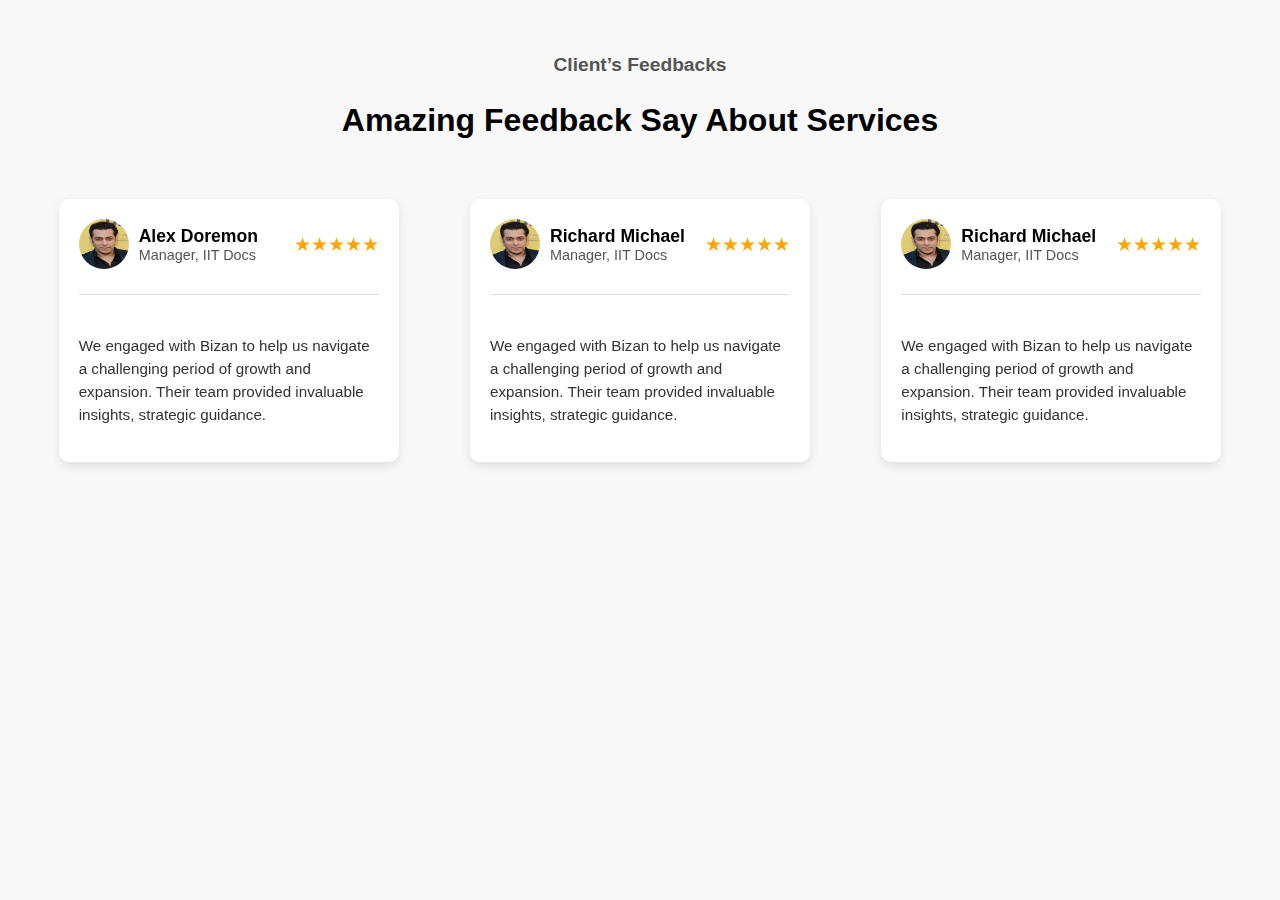
<file: review.html>
<!DOCTYPE html>
<html lang="en">

<head>
    <meta charset="UTF-8">
    <meta name="viewport" content="width=device-width, initial-scale=1.0">
    <title>Testimonial Slider</title>
    <link rel="stylesheet" href="https://cdn.jsdelivr.net/npm/swiper@10/swiper-bundle.min.css" />
    <script src="https://cdn.jsdelivr.net/npm/swiper@10/swiper-bundle.min.js"></script>
    <style>
        body {
            font-family: Arial, sans-serif;
            background: #f8f8f8;
            text-align: center;
            padding: 20px;
        }

        .swiper {
            width: 100%;
            padding: 40px 0;
        }

        .testimonial-card {
            background: #fff;
            border-radius: 10px;
            padding: 20px;
            text-align: left;
            box-shadow: 0 4px 10px rgba(0, 0, 0, 0.1);
            display: flex;
            flex-direction: column;
            gap: 15px;
            max-width: 300px;
            /* Adjust as needed */
            margin: 0 auto;
            /* Center the card */
        }

        .profile-section {
            display: flex;
            align-items: center;
            gap: 10px;
        }

        .profile-img {
            width: 50px;
            height: 50px;
            border-radius: 50%;
        }

        .profile-info {
            display: flex;
            flex-direction: column;
            flex-grow: 1;
        }

        .profile-info strong {
            font-size: 1.1em;
        }

        .profile-info p {
            margin: 0;
            font-size: 0.9em;
            color: #555;
        }

        .rating-section {
            display: flex;
            align-items: center;
            gap: 5px;
        }

        .stars {
            color: #FFA500;
            font-size: 1.2em;
        }

        .separator {
            border-top: 1px solid #ddd;
            margin: 10px 0;
        }

        .review {
            font-size: 0.95em;
            color: #333;
            line-height: 1.5;
        }

        h4 {
            color: #555;
            font-size: 1.2em;
            margin-bottom: 10px;
        }

        h2 {
            font-size: 2em;
            margin-bottom: 20px;
        }

        /* Ensure no extra space on the sides */
        .swiper-container {
            overflow: hidden;
        }

        .swiper-wrapper {
            padding-left: 0;
            /* Remove extra space on the left */
        }
    </style>
</head>

<body>
    <h4>Client’s Feedbacks</h4>
    <h2>Amazing Feedback Say About Services</h2>

    <div class="swiper testimonial-slider">
        <div class="swiper-wrapper">
            <!-- Card 1 -->
            <div class="swiper-slide">
                <div class="testimonial-card">
                    <div class="profile-section">
                        <img src="static/images/person.jpg" alt="Alex" class="profile-img">
                        <div class="profile-info">
                            <strong>Alex Doremon</strong>
                            <p>Manager, IIT Docs</p>
                        </div>
                        <div class="rating-section">
                            <div class="stars">★★★★★</div>
                        </div>
                    </div>
                    <div class="separator"></div>
                    <p class="review">We engaged with Bizan to help us navigate a challenging period of growth and
                        expansion. Their team provided invaluable insights, strategic guidance.</p>
                </div>
            </div>

            <!-- Card 2 -->
            <div class="swiper-slide">
                <div class="testimonial-card">
                    <div class="profile-section">
                        <img src="static/images/person.jpg" alt="Richard" class="profile-img">
                        <div class="profile-info">
                            <strong>Richard Michael</strong>
                            <p>Manager, IIT Docs</p>
                        </div>
                        <div class="rating-section">
                            <div class="stars">★★★★★</div>
                        </div>
                    </div>
                    <div class="separator"></div>
                    <p class="review">We engaged with Bizan to help us navigate a challenging period of growth and
                        expansion. Their team provided invaluable insights, strategic guidance.</p>
                </div>
            </div>
            <div class="swiper-slide">
                <div class="testimonial-card">
                    <div class="profile-section">
                        <img src="static/images/person.jpg" alt="Richard" class="profile-img">
                        <div class="profile-info">
                            <strong>Richard Michael</strong>
                            <p>Manager, IIT Docs</p>
                        </div>
                        <div class="rating-section">
                            <div class="stars">★★★★★</div>
                        </div>
                    </div>
                    <div class="separator"></div>
                    <p class="review">We engaged with Bizan to help us navigate a challenging period of growth and
                        expansion. Their team provided invaluable insights, strategic guidance.</p>
                </div>
            </div>
            <div class="swiper-slide">
                <div class="testimonial-card">
                    <div class="profile-section">
                        <img src="static/images/person.jpg" alt="Richard" class="profile-img">
                        <div class="profile-info">
                            <strong>Richard Michael</strong>
                            <p>Manager, IIT Docs</p>
                        </div>
                        <div class="rating-section">
                            <div class="stars">★★★★★</div>
                        </div>
                    </div>
                    <div class="separator"></div>
                    <p class="review">We engaged with Bizan to help us navigate a challenging period of growth and
                        expansion. Their team provided invaluable insights, strategic guidance.</p>
                </div>
            </div>
            <div class="swiper-slide">
                <div class="testimonial-card">
                    <div class="profile-section">
                        <img src="static/images/person.jpg" alt="Richard" class="profile-img">
                        <div class="profile-info">
                            <strong>Richard Michael</strong>
                            <p>Manager, IIT Docs</p>
                        </div>
                        <div class="rating-section">
                            <div class="stars">★★★★★</div>
                        </div>
                    </div>
                    <div class="separator"></div>
                    <p class="review">We engaged with Bizan to help us navigate a challenging period of growth and
                        expansion. Their team provided invaluable insights, strategic guidance.</p>
                </div>
            </div>
            <div class="swiper-slide">
                <div class="testimonial-card">
                    <div class="profile-section">
                        <img src="static/images/person.jpg" alt="Richard" class="profile-img">
                        <div class="profile-info">
                            <strong>Richard Michael</strong>
                            <p>Manager, IIT Docs</p>
                        </div>
                        <div class="rating-section">
                            <div class="stars">★★★★★</div>
                        </div>
                    </div>
                    <div class="separator"></div>
                    <p class="review">We engaged with Bizan to help us navigate a challenging period of growth and
                        expansion. Their team provided invaluable insights, strategic guidance.</p>
                </div>
            </div>
            <div class="swiper-slide">
                <div class="testimonial-card">
                    <div class="profile-section">
                        <img src="static/images/person.jpg" alt="Richard" class="profile-img">
                        <div class="profile-info">
                            <strong>Richard Michael</strong>
                            <p>Manager, IIT Docs</p>
                        </div>
                        <div class="rating-section">
                            <div class="stars">★★★★★</div>
                        </div>
                    </div>
                    <div class="separator"></div>
                    <p class="review">We engaged with Bizan to help us navigate a challenging period of growth and
                        expansion. Their team provided invaluable insights, strategic guidance.</p>
                </div>
            </div>
            <div class="swiper-slide">
                <div class="testimonial-card">
                    <div class="profile-section">
                        <img src="static/images/person.jpg" alt="Richard" class="profile-img">
                        <div class="profile-info">
                            <strong>Richard Michael</strong>
                            <p>Manager, IIT Docs</p>
                        </div>
                        <div class="rating-section">
                            <div class="stars">★★★★★</div>
                        </div>
                    </div>
                    <div class="separator"></div>
                    <p class="review">We engaged with Bizan to help us navigate a challenging period of growth and
                        expansion. Their team provided invaluable insights, strategic guidance.</p>
                </div>
            </div>


            <!-- Add more cards as needed -->
        </div>
    </div>

    <script>
        var swiper = new Swiper(".testimonial-slider", {
            loop: true,
            autoplay: {
                delay: 3000,
                disableOnInteraction: false,
            },
            slidesPerView: "auto", // Adjust dynamically based on card width
            spaceBetween: 20,
            slidesOffsetBefore: 0, // Ensure no extra space before the first slide
            slidesOffsetAfter: 0, // Ensure no extra space after the last slide
            breakpoints: {
                320: {
                    slidesPerView: 1,
                    spaceBetween: 10
                },
                768: {
                    slidesPerView: 2,
                    spaceBetween: 15
                },
                1024: {
                    slidesPerView: 3,
                    spaceBetween: 10
                },
                1440: {
                    slidesPerView: 4,
                    spaceBetween: 20
                }
            }
        });
    </script>
</body>

</html>
</file>
